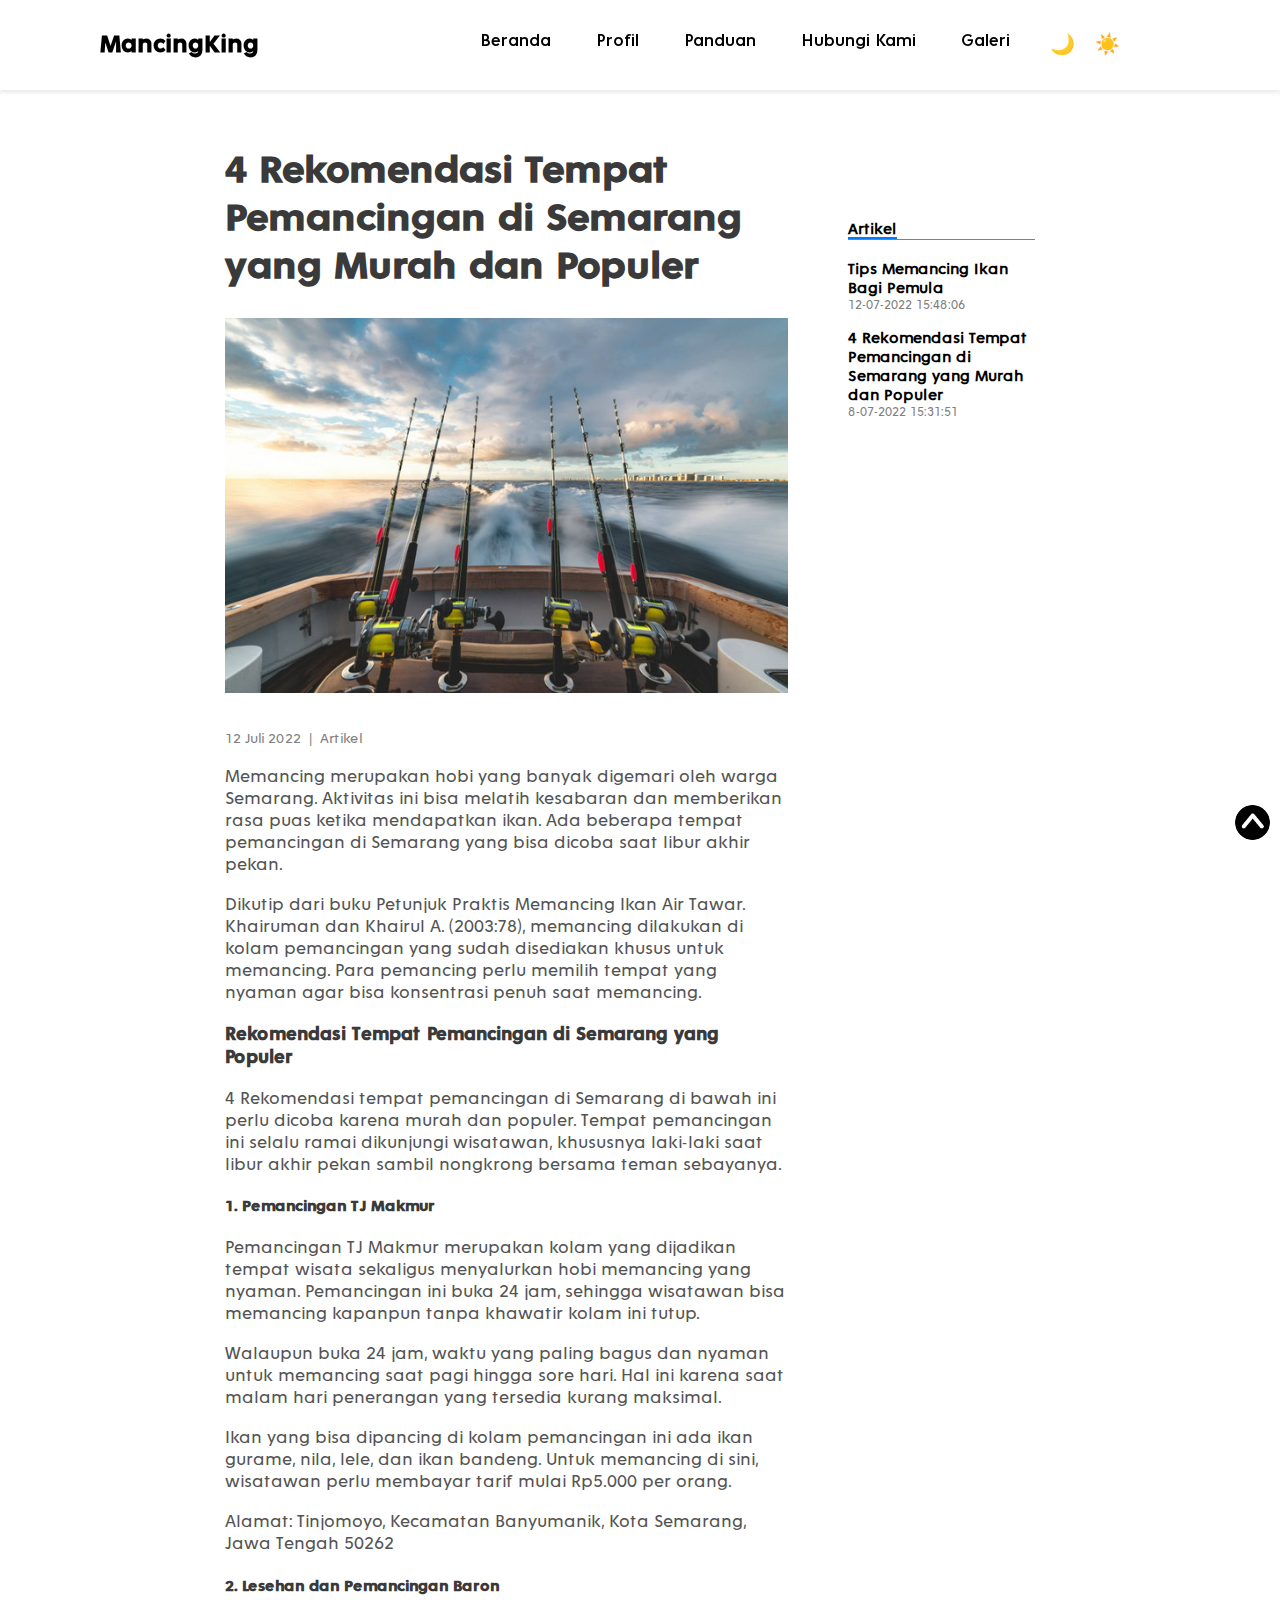
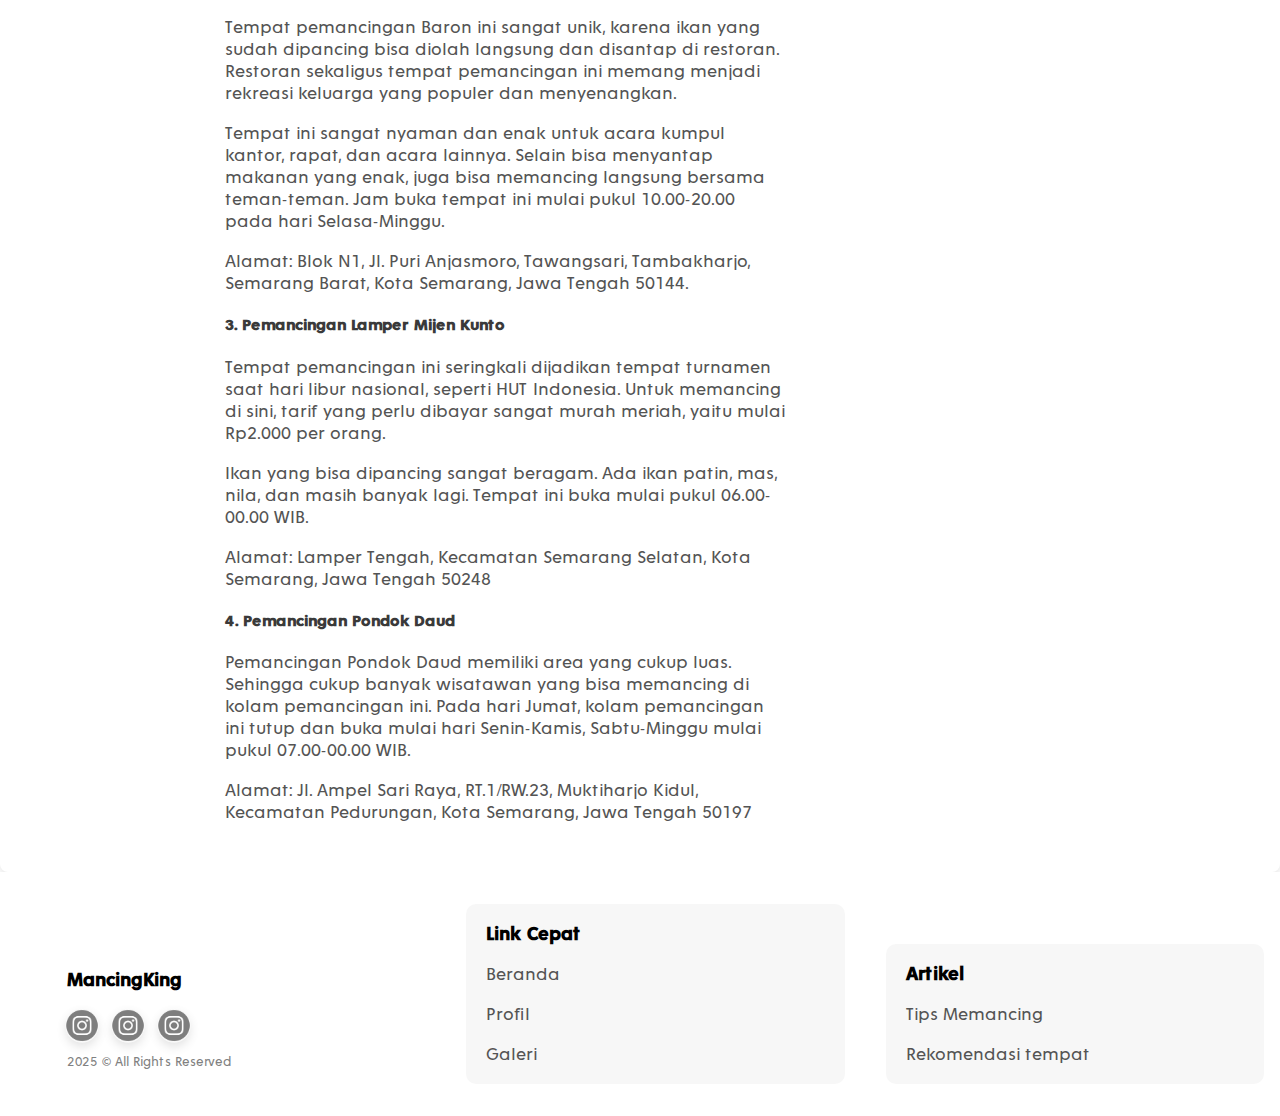
<file: artikel-ulasan.html>
<!DOCTYPE html>
<html lang="en">
<head>
    <meta charset="UTF-8">
    <meta name="viewport" content="width=device-width, initial-scale=1.0">
    <title>4 Rekomendasi Tempat Pemancingan di Semarang yang Murah dan Populer</title>
    <link rel="stylesheet" href="style.css">
    <style>
        .container {
            margin: auto;
            max-width: 100%;
            padding: 10px;
            color: rgb(58, 58, 58);
            padding-right: 16%;
            padding-left: 16%;
            background-color: #fff;
            border-radius: 8px;
            box-shadow: 0 4px 8px rgba(0, 0, 0, 0.1);
        }

        .header {
            background-color: #0056b3;
            color: white;
            padding: 10px 20px;
        }

        .main-content {
            display: flex;
            flex: 1;
            padding: 20px;
            gap: 20px;
        }
        .article {
            flex: 3;
            margin-right: 20px;
        }

        .article-image {
            max-width: 100%;
            height: auto;
            margin-bottom: 20px;
        }

        .article-meta {
            color: gray;
            font-size: 0.9em;
            margin-bottom: 10px;
        }

        .sidebar {
            flex: 1;
            background-color: #ffffff;
            padding: 20px;
            margin-top: 20px;
            position: sticky;
            top: 10px;    
            right: 16%; 
            width: 200px;
            align-self: flex-start;
        }

        .sidebar-list {
            list-style: none;
            margin: 0;
            padding: 0;
        }

        .sidebar-list li {
            margin-bottom: 15px;
        }

        .sidebar-list li a {
            text-decoration: none;
            color: #000000;
            font-weight: bold;
        }
        
        .sidebar-list li a:hover{
            color: #007bff;
        }

        .sidebar-list li span {
            display: block;
            font-size: 0.8em;
            color: gray;
        }


        .sidebar-nav {
            border-bottom: 1px solid grey;
            list-style: none;
            margin-top: 60px;
            padding: 0;
            display: flex;
            justify-content: flex-start;
            margin-bottom: 20px;
        }
            
        .sidebar-nav li a {
            border-bottom: 2px solid #007bff;
            text-decoration: none;
            color: #000000;
            font-weight: bold;
            transition: color 0.3s;
        }

        .sidebar-nav li a:hover {
            color: #007bff;
        }
    </style>
</head>
<body>
    <!-- Nav -->
    <nav class="navbar">
        <h1 style="font-size: 25px;" class="navbar-brand">MancingKing</h1>
            <ul class="navbar-nav">
                <li>
                    <a href="index.html">Beranda</a>
                </li>
                <li>
                    <a href="#">Profil</a>
                    <ul class="hov">
                        <li><a href="profil.html">Profil</a></li>
                        <li><a href="kontak.html">Kontak</a></li>
                    </ul>
                </li>
                <li>
                    <a href="#">Panduan</a>
                    <ul class="hov">
                        <li><a href="artikel-tips.html">Tips</a></li>
                        <li><a href="artikel-ulasan.html">Ulasan</a></li>
                    </ul>
                </li>
                <li>
                    <a href="#">Hubungi Kami</a>
                    <ul class="hov">
                        <li><a href="kritiksaran.html">Kritik & Saran</a></li>
                        <li><a href="lapor.html">lapor</a></li>
                    </ul>
                </li>
                <li>
                    <a href="gallery.html">Galeri</a>
                </li>
                <li class="theme-toggle">
                  <button id="darkBtn">🌙</button>
                  <button id="lightBtn">☀️</button>
                </li>
            </ul>
    </nav>
    <!-- Nav END -->

    <div class="container">
            <div class="main-content">
                <div class="article">
                    <h1 style="font-size: 40px;">4 Rekomendasi Tempat Pemancingan di Semarang yang Murah dan Populer</h1>
                    <img src="artikel/ulasan.png" alt="mancing king" class="article-image">
                    <p class="article-meta">12 Juli 2022 &nbsp;|&nbsp; Artikel</p>
                    <p>Memancing merupakan hobi yang banyak digemari oleh warga Semarang. Aktivitas ini bisa melatih kesabaran dan memberikan rasa puas ketika mendapatkan ikan. Ada beberapa tempat pemancingan di Semarang yang bisa dicoba saat libur akhir pekan. </p>
                    <p>Dikutip dari buku Petunjuk Praktis Memancing Ikan Air Tawar. Khairuman dan Khairul A. (2003:78), memancing dilakukan di kolam pemancingan yang sudah disediakan khusus untuk memancing. Para pemancing perlu memilih tempat yang nyaman agar bisa konsentrasi penuh saat memancing. </p>
                    <h3>Rekomendasi Tempat Pemancingan di Semarang yang Populer</h3>
                    <p>4 Rekomendasi tempat pemancingan di Semarang di bawah ini perlu dicoba karena murah dan populer. Tempat pemancingan ini selalu ramai dikunjungi wisatawan, khususnya laki-laki saat libur akhir pekan sambil nongkrong bersama teman sebayanya.</p>
                    <h4>1. Pemancingan TJ Makmur</h4>
                    <p>Pemancingan TJ Makmur merupakan kolam yang dijadikan tempat wisata sekaligus menyalurkan hobi memancing yang nyaman. Pemancingan ini buka 24 jam, sehingga wisatawan bisa memancing kapanpun tanpa khawatir kolam ini tutup. </p>
                    <p>Walaupun buka 24 jam, waktu yang paling bagus dan nyaman untuk memancing saat pagi hingga sore hari. Hal ini karena saat malam hari penerangan yang tersedia kurang maksimal. </p>
                    <p>Ikan yang bisa dipancing di kolam pemancingan ini ada ikan gurame, nila, lele, dan ikan bandeng. Untuk memancing di sini, wisatawan perlu membayar tarif mulai Rp5.000 per orang.</p>
                    <p>Alamat: Tinjomoyo, Kecamatan Banyumanik, Kota Semarang, Jawa Tengah 50262</p>
                    <h4>2. Lesehan dan Pemancingan Baron</h4>
                    <p>Tempat pemancingan Baron ini sangat unik, karena ikan yang sudah dipancing bisa diolah langsung dan disantap di restoran. Restoran sekaligus tempat pemancingan ini memang menjadi rekreasi keluarga yang populer dan menyenangkan.</p>
                    <p>Tempat ini sangat nyaman dan enak untuk acara kumpul kantor, rapat, dan acara lainnya. Selain bisa menyantap makanan yang enak, juga bisa memancing langsung bersama teman-teman. Jam buka tempat ini mulai pukul 10.00-20.00 pada hari Selasa-Minggu.</p>
                    <p>Alamat: Blok N1, Jl. Puri Anjasmoro, Tawangsari, Tambakharjo, Semarang Barat, Kota Semarang, Jawa Tengah 50144.</p>
                    <h4>3. Pemancingan Lamper Mijen Kunto</h4>
                    <p>Tempat pemancingan ini seringkali dijadikan tempat turnamen saat hari libur nasional, seperti HUT Indonesia. Untuk memancing di sini, tarif yang perlu dibayar sangat murah meriah, yaitu mulai Rp2.000 per orang. </p>
                    <p>Ikan yang bisa dipancing sangat beragam. Ada ikan patin, mas, nila, dan masih banyak lagi. Tempat ini buka mulai pukul 06.00-00.00 WIB. </p>
                    <p>Alamat: Lamper Tengah, Kecamatan Semarang Selatan, Kota Semarang, Jawa Tengah 50248</p>
                    <h4>4. Pemancingan Pondok Daud</h4>
                    <p>Pemancingan Pondok Daud memiliki area yang cukup luas. Sehingga cukup banyak wisatawan yang bisa memancing di kolam pemancingan ini. Pada hari Jumat, kolam pemancingan ini tutup dan buka mulai hari Senin-Kamis, Sabtu-Minggu mulai pukul 07.00-00.00 WIB.</p> 
                    <p>Alamat: Jl. Ampel Sari Raya, RT.1/RW.23, Muktiharjo Kidul, Kecamatan Pedurungan, Kota Semarang, Jawa Tengah 50197</p>
                </div>
    
                <div class="sidebar">
                    <ul class="sidebar-nav">
                        <li><a href="#">Artikel</a></li>
                    </ul>
                
                    <ul class="sidebar-list">
                        <li><a href="artikel-tips.html">Tips Memancing Ikan Bagi Pemula</a> <span>12-07-2022 15:48:06</span></li>
                        <li><a href="artikel-ulasan.html">4 Rekomendasi Tempat Pemancingan di Semarang yang Murah dan Populer</a> <span>8-07-2022 15:31:51</span></li>
                    </ul>
                </div>
            </div>
        </div>

            <!-- button up  -->
    <a href="#top" class="btn-up" >
        <img src="pict/btn-up.png" width="35" height="35" class="pp"/>
    </a>

    <footer id="footer">
      <div class="col col1">
        <h3>MancingKing</h3>
        <div class="social">
          <a href="" class="link"><img src="pict/icon-ig.jpg" alt="" /></a>
          <a href="" class="link"><img src="pict/icon-ig.jpg" alt="" /></a>
          <a href="" class="link"><img src="pict/icon-ig.jpg" alt="" /></a>
        </div>
        <p style="color: #818181; font-size: smaller">
          2025 © All Rights Reserved
        </p>
      </div>
      <div class="col col2">
        <h3>Link Cepat</h3>
        <a href="index.html"><p>Beranda</p></a>
        <a href="profil.html"><p>Profil</p></a>
        <a href="gallery.html"><p>Galeri</p></a>
      </div>
      <div class="col col3">
        <h3>Artikel</h3>
        <a href="artikel-tips.html"><p>Tips Memancing</p></a>
        <a href="artikel-ulasan.html"><p>Rekomendasi tempat</p></a>
      </div>
    </footer>
<script src="script.js"></script>
</body>
</html>
</file>
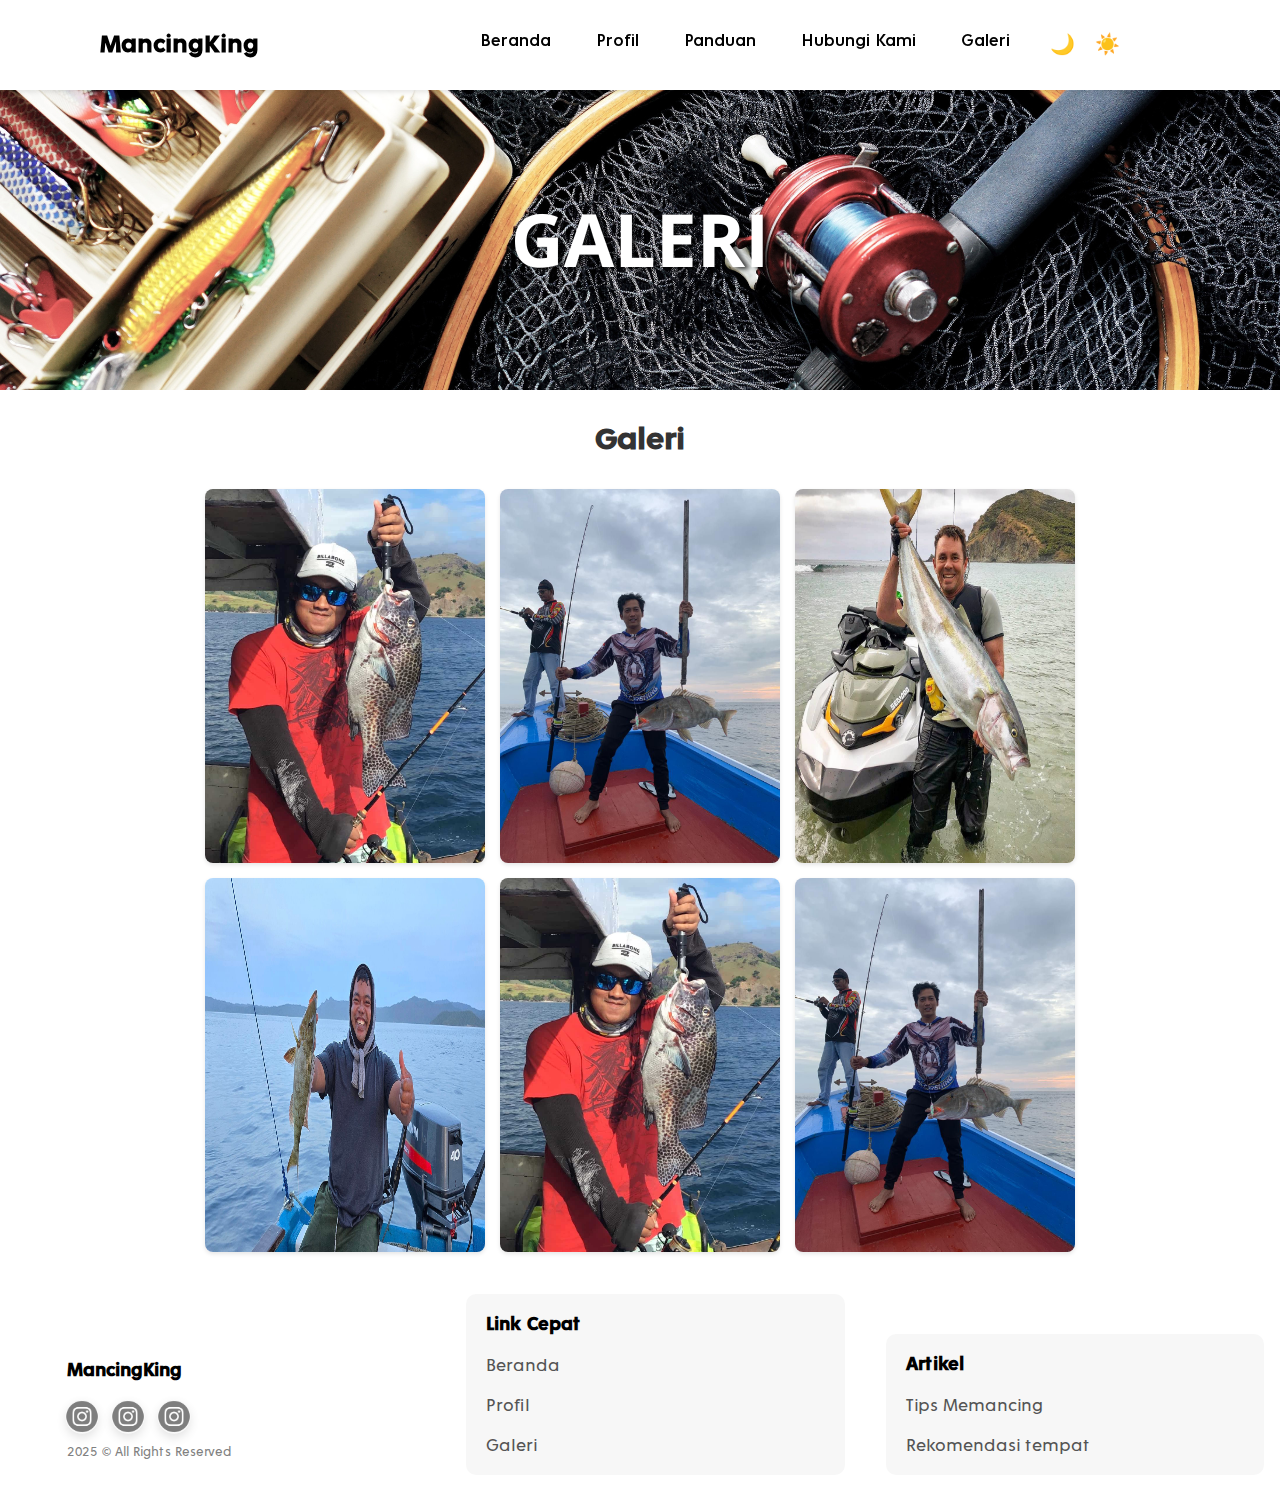
<file: gallery.html>
<!DOCTYPE html>
<html lang="en">
<head>
    <meta charset="UTF-8">
    <meta name="viewport" content="width=device-width, initial-scale=1.0">
    <title>Galeri</title>
    <link rel="stylesheet" href="style.css">
    <style>
        .image {
            display: flex;
            overflow: hidden;
            position: relative;
            width: 100%;
            height: 300px;
        }
        
        .images {
            width: 100%;
            flex-shrink: 0;
        }
        .images img {
            width: 100%;
            height: 100%;
            object-fit: cover;
        }
        .container {
            margin: auto;
            max-width: 100%;
            padding: 10px;
            color: rgb(58, 58, 58);
            padding-right: 16%;
            padding-left: 16%;
            background-color: #fff;
            box-shadow: 0 4px 8px rgba(0, 0, 0, 0.1);
        }

        h1 {
            text-align: center;
            color: #333;
        }

        .gallery {
            display: grid;
            grid-template-columns: repeat(3, 1fr); 
            gap: 15px;
            margin-top: 30px;
        }

        .gallery-item {
            position: relative;
            overflow: hidden;
            border-radius: 8px;
            box-shadow: 0 2px 4px rgba(0, 0, 0, 0.1);
        }

        .gallery-item img {
            width: 100%;
            height: 100%;
            display: block;
            transition: transform 0.3s ease;
        }

        .gallery-item:hover img {
            transform: scale(1.1);
        }
    </style>
</head>
<body>
    <nav class="navbar">
        <h1 style="font-size: 25px;" class="navbar-brand">MancingKing</h1>
            <ul class="navbar-nav">
                <li>
                    <a href="index.html">Beranda</a>
                </li>
                <li>
                    <a href="#">Profil</a>
                    <ul class="hov">
                        <li><a href="profil.html">Profil</a></li>
                        <li><a href="kontak.html">Kontak</a></li>
                    </ul>
                </li>
                <li>
                    <a href="#">Panduan</a>
                    <ul class="hov">
                        <li><a href="artikel-tips.html">Tips</a></li>
                        <li><a href="artikel-ulasan.html">Ulasan</a></li>
                    </ul>
                </li>
                <li>
                    <a href="#">Hubungi Kami</a>
                    <ul class="hov">
                        <li><a href="kritiksaran.html">Kritik & Saran</a></li>
                        <li><a href="lapor.html">lapor</a></li>
                    </ul>
                </li>
                <li>
                    <a href="gallery.html">Galeri</a>
                </li>
                <li class="theme-toggle">
                  <button id="darkBtn">🌙</button>
                  <button id="lightBtn">☀️</button>
                </li>
            </ul>
      </nav>

    <div class="image">
        <div class="images" id="img1">
            <img src="pict/galeri.png" alt="Slide 1">
        </div>
    </div>
      
    <div class="container">
        <h1>Galeri</h1>
        <div class="gallery">
            <div class="gallery-item">
                <img src="gallery/tangkapan.jpg" alt="Image 1">
            </div>
            <div class="gallery-item">
                <img src="gallery/tangkapan2.jpg" alt="Image 2">
            </div>
            <div class="gallery-item">
                <img src="gallery/tangkapan3.jpg" alt="Image 3">
            </div>
            <div class="gallery-item">
                <img src="gallery/tangkapan4.jpg" alt="Image 4">
            </div>
            <div class="gallery-item">
                <img src="gallery/tangkapan.jpg" alt="Image 5">
            </div>
            <div class="gallery-item">
                <img src="gallery/tangkapan2.jpg" alt="Image 6">
            </div>
        </div>
    </div>

    <!-- footer -->
    <footer id="footer">
      <div class="col col1">
        <h3>MancingKing</h3>
        <div class="social">
          <a href="" class="link"><img src="pict/icon-ig.jpg" alt="" /></a>
          <a href="" class="link"><img src="pict/icon-ig.jpg" alt="" /></a>
          <a href="" class="link"><img src="pict/icon-ig.jpg" alt="" /></a>
        </div>
        <p style="color: #818181; font-size: smaller">
          2025 © All Rights Reserved
        </p>
      </div>
      <div class="col col2">
        <h3>Link Cepat</h3>
        <a href="index.html"><p>Beranda</p></a>
        <a href="profil.html"><p>Profil</p></a>
        <a href="gallery.html"><p>Galeri</p></a>
      </div>
      <div class="col col3">
        <h3>Artikel</h3>
        <a href="artikel-tips.html"><p>Tips Memancing</p></a>
        <a href="artikel-ulasan.html"><p>Rekomendasi tempat</p></a>
      </div>
    </footer>
<script src="script.js"></script>
</body>
</html>
</file>
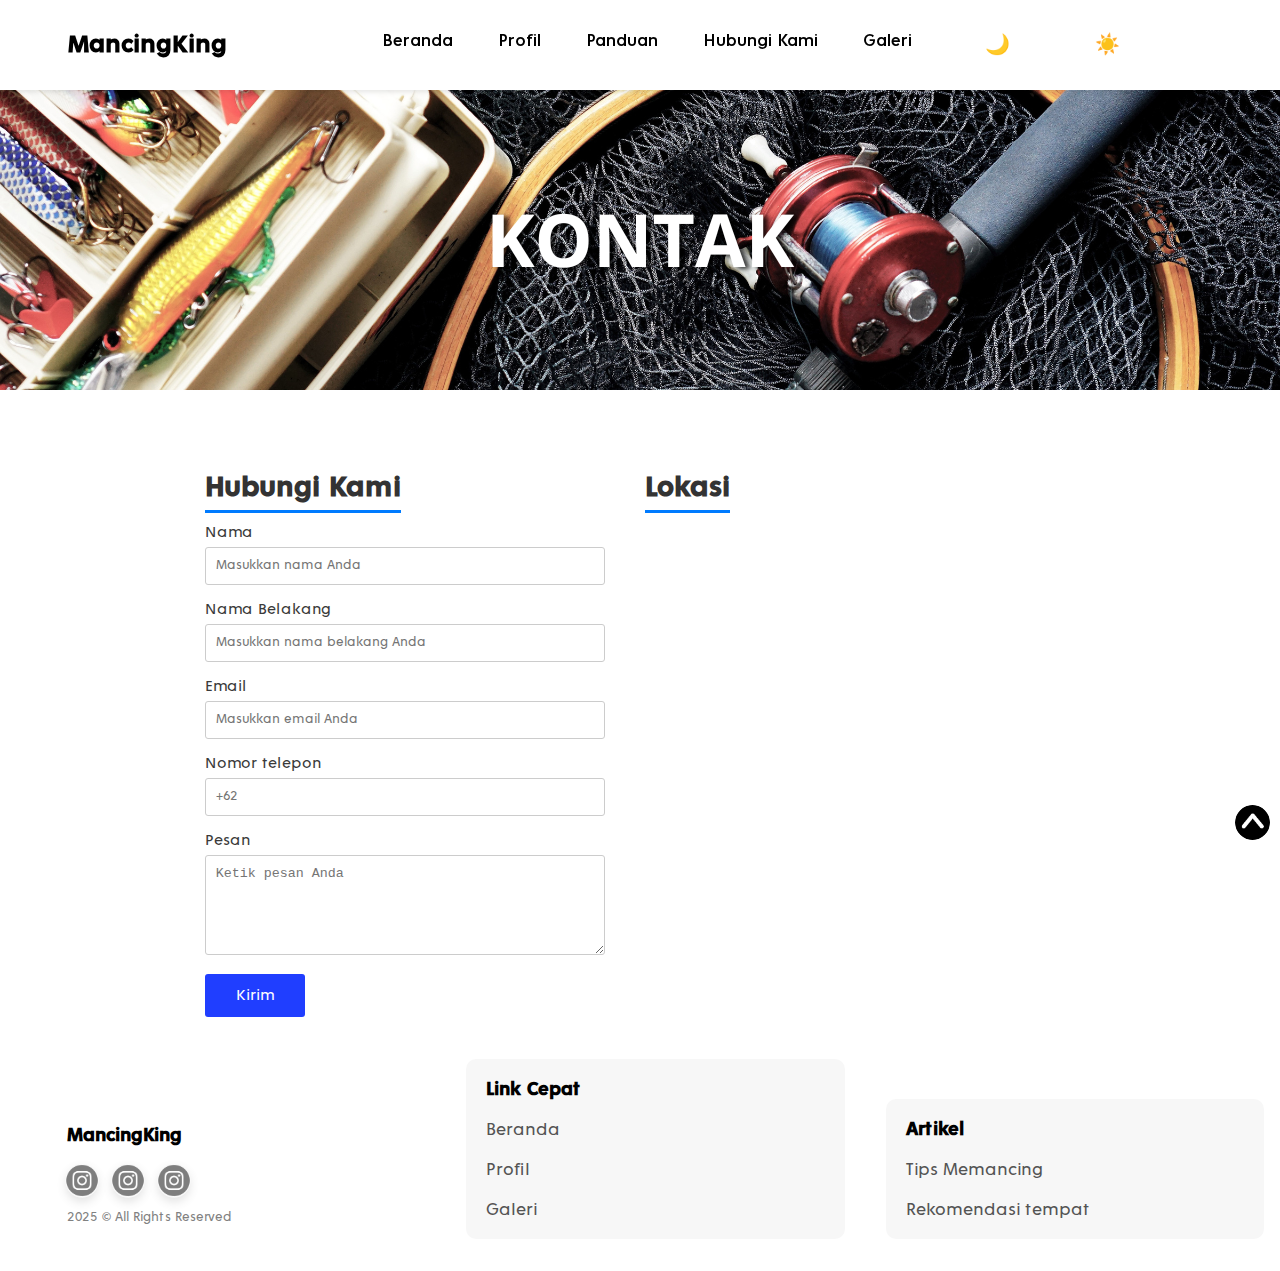
<file: kontak.html>
<!DOCTYPE html>
<html lang="en">
<head>
    <meta charset="UTF-8">
    <meta name="viewport" content="width=device-width, initial-scale=1.0">
    <title>Contact Us</title>
    <link rel="stylesheet" href="style.css">
    <style>
        .container {
            margin: auto;
            max-width: 100%;
            padding: 10px;
            color: rgb(58, 58, 58);
            padding-right: 16%;
            padding-left: 16%;
            background-color: #fff;
            box-shadow: 0 4px 8px rgba(0, 0, 0, 0.1);
        }
        .image {
            display: flex;
            overflow: hidden;
            position: relative;
            width: 100%;
            height: 300px;
        }
        
        .images {
            width: 100%;
            flex-shrink: 0;
        }
        .images img {
            width: 100%;
            height: 100%;
            object-fit: cover;
        }

        .row{
            display: flex;
            padding-top: 20px;
            gap: 20px;
        }
        .row h2{
            text-align: center;
            color: #333;
            margin-top: 50px;
            margin-bottom: 10px;
            font-size: 1.8rem; 
            border-bottom: 3px solid #007bff;
            display: inline-block;
            padding-bottom: 5px;
        }

        h2 {
            margin-bottom: 20px;
        }

        label {
            display: block;
            margin-bottom: 5px;
        }

        input:focus, 
        textarea:focus {
            background-color: #f0f8ff;
            border-color: #007bff;
            outline: none;
            box-shadow: 0 0 5px rgba(0, 123, 255, 0.5);
            transition: all 0.3s ease-in-out;
        }



        input[type="text"],
        input[type="email"],
        input[type="tel"],
        textarea {
            width: 400px;
            padding: 10px;
            border: 1px solid #ccc;
            border-radius: 3px;
            box-sizing: border-box;
            margin-bottom: 15px;
        }

        textarea {
            resize: vertical;
            height: 100px;
        }

        button {
            display: block;
            background-color: #203eff;
            color: white;
            padding: 12px 20px;
            border: none;
            border-radius: 3px;
            cursor: pointer;
            width: 100px  ;
            font-size: 16px;
        }

        button:hover {
            background-color: #3954ff;
            opacity: 0.9;
        }

        .contact-info {
            margin-top: 20px;
            text-align: center;
        }

        .contact-info p {
            margin: 5px 0;
        }
    </style>
</head>
<body>
    <!-- Nav -->
    <nav class="navbar">
    <h1 style="font-size: 25px;" class="navbar-brand">MancingKing</h1>
        <ul class="navbar-nav">
            <li>
                <a href="index.html">Beranda</a>
            </li>
            <li>
                <a href="#">Profil</a>
                <ul class="hov">
                    <li><a href="profil.html">Profil</a></li>
                    <li><a href="kontak.html">Kontak</a></li>
                </ul>
            </li>
            <li>
                <a href="#">Panduan</a>
                <ul class="hov">
                    <li><a href="artikel-tips.html">Tips</a></li>
                    <li><a href="artikel-ulasan.html">Ulasan</a></li>
                </ul>
            </li>
            <li>
                <a href="#">Hubungi Kami</a>
                <ul class="hov">
                    <li><a href="kritiksaran.html">Kritik & Saran</a></li>
                    <li><a href="lapor.html">lapor</a></li>
                </ul>
            </li>
            <li>
                <a href="gallery.html">Galeri</a>
            </li>
            <li class="theme-toggle">
              <button id="darkBtn">🌙</button>
              <button id="lightBtn">☀️</button>
            </li>
        </ul>
    </nav>
    <!-- Nav END -->

    <div class="image">
        <div class="images" id="img1">
            <img src="pict/kontak.png" alt="Slide 1">
       </div>
    </div>

    <div class="container">
        <div class="row">
            <div>
                <h2>Hubungi Kami</h2>
                <form>
                <label for="name">Nama</label>
                <input type="text" id="name" name="name" placeholder="Masukkan nama Anda" required>        
                <label for="name">Nama Belakang</label>
                <input type="text" id="name" name="name" placeholder="Masukkan nama belakang Anda" required>
                    
                <label for="email">Email</label>
                <input type="email" id="email" name="email" placeholder="Masukkan email Anda" required>
                
                <label for="phone">Nomor telepon</label>
                <input type="tel" id="phone" placeholder="+62" name="phone">
                
                <label for="message">Pesan</label>
                <textarea id="message" name="message" placeholder="Ketik pesan Anda" required></textarea>
                
                <button type="submit">Kirim</button>
                </form>
            </div>
            <div>
                <h2 style="margin-left: 20px;">Lokasi</h2>
                <iframe src="https://www.google.com/maps/embed?pb=!1m18!1m12!1m3!1d126715.8430503283!2d110.33466279362825!3d-7.024552224583055!2m3!1f0!2f0!3f0!3m2!1i1024!2i768!4f13.1!3m3!1m2!1s0x2e708b4d3f0d024d%3A0x1e0432b9da5cb9f2!2sKota%20Semarang%2C%20Jawa%20Tengah!5e0!3m2!1sid!2sid!4v1736163158398!5m2!1sid!2sid" width="600" height="450" style="border:0; margin: 20px;" allowfullscreen="" loading="lazy" referrerpolicy="no-referrer-when-downgrade"></iframe>
            </div>
        </div>
    </div>

        <!-- button up  -->
        <a href="#top" class="btn-up" >
            <img src="pict/btn-up.png" width="35" height="35" class="pp"/>
        </a>


    <footer id="footer">
      <div class="col col1">
        <h3>MancingKing</h3>
        <div class="social">
          <a href="" class="link"><img src="pict/icon-ig.jpg" alt="" /></a>
          <a href="" class="link"><img src="pict/icon-ig.jpg" alt="" /></a>
          <a href="" class="link"><img src="pict/icon-ig.jpg" alt="" /></a>
        </div>
        <p style="color: #818181; font-size: smaller">
          2025 © All Rights Reserved
        </p>
      </div>
      <div class="col col2">
        <h3>Link Cepat</h3>
        <a href="index.html"><p>Beranda</p></a>
        <a href="profil.html"><p>Profil</p></a>
        <a href="gallery.html"><p>Galeri</p></a>
      </div>
      <div class="col col3">
        <h3>Artikel</h3>
        <a href="artikel-tips.html"><p>Tips Memancing</p></a>
        <a href="artikel-ulasan.html"><p>Rekomendasi tempat</p></a>
      </div>
    </footer>
<script src="script.js"></script>
</body>
</html>
</file>
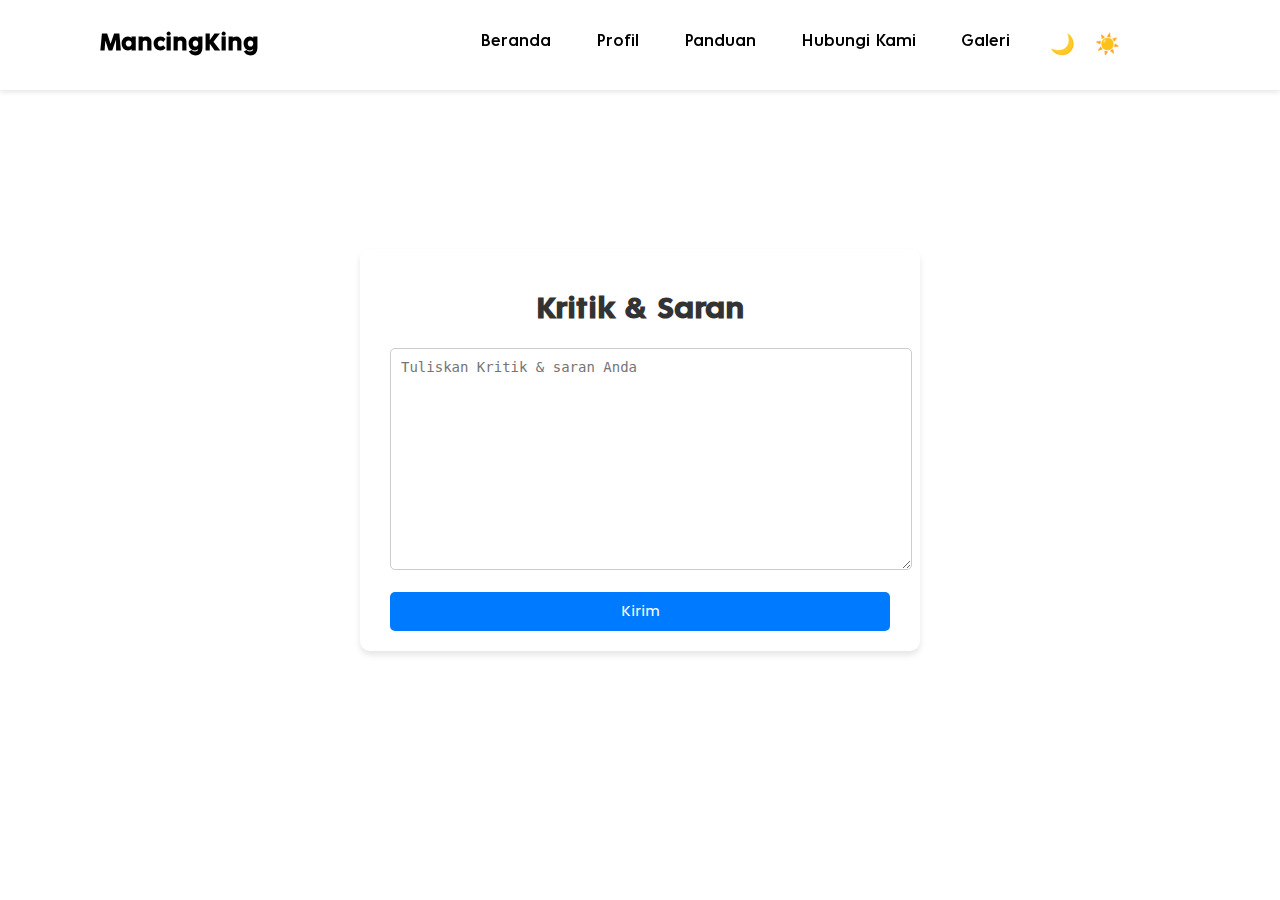
<file: kritiksaran.html>
<!DOCTYPE html>
<html lang="id">
<head>
    <meta charset="UTF-8">
    <meta name="viewport" content="width=device-width, initial-scale=1.0">
    <title>Kritik & Saran</title>
    <link rel="stylesheet" href="style.css">
    <style>
     body {
        margin: 0;
        padding: 0;
        display: flex;
        justify-content: center;  
        align-items: center;
        height: 100vh;
      }

      .container {
        background-color: #fff;
        padding: 20px 30px;
        border-radius: 10px;
        box-shadow: 0 4px 6px rgba(0, 0, 0, 0.1);
        width: 100%;
        max-width: 500px;
      }

      h1 {
        text-align: center;
        margin-bottom: 20px;
        color: #333;
      }

      label {
        display: block;
        font-weight: bold;
        margin-bottom: 5px;
        color: #555;
      }

      input[type="text"],
      input[type="email"],
      textarea {
        width: 100%;
        height: 200px;
        padding: 10px;
        border: 1px solid #ccc;
        border-radius: 5px;
        font-size: 14px;
        color: #333;
      }

      textarea {
        resize: vertical;
      }

      input:focus, 
        textarea:focus {
        background-color: #f0f8ff;
        border-color: #007bff;
        outline: none;
        box-shadow: 0 0 5px rgba(0, 123, 255, 0.5);
        transition: all 0.3s ease-in-out;
        }
        
      .btn-submit {
        background-color: #007bff;
        color: #fff;
        border: none;
        padding: 10px 15px;
        border-radius: 5px;
        font-size: 16px;
        cursor: pointer;
        width: 100%;
      }

      .btn-submit:hover {
        background-color: #0056b3;
      }
</style>
</head>
<body>
  <!-- Nav -->
  <nav class="navbar">
    <h1 style="font-size: 25px;" class="navbar-brand">MancingKing</h1>
      <ul class="navbar-nav">
          <li>
              <a href="index.html">Beranda</a>
          </li>
          <li>
              <a href="#">Profil</a>
              <ul class="hov">
                  <li><a href="profil.html">Profil</a></li>
                  <li><a href="kontak.html">Kontak</a></li>
              </ul>
          </li>
          <li>
              <a href="#">Panduan</a>
              <ul class="hov">
                  <li><a href="artikel-tips.html">Tips</a></li>
                  <li><a href="artikel-ulasan.html">Ulasan</a></li>
              </ul>
          </li>
          <li>
              <a href="#">Hubungi Kami</a>
              <ul class="hov">
                  <li><a href="kritiksaran.html">Kritik & Saran</a></li>
                  <li><a href="lapor.html">lapor</a></li>
              </ul>
          </li>
          <li>
              <a href="gallery.html">Galeri</a>
          </li>
          <li class="theme-toggle">
            <button id="darkBtn">🌙</button>
            <button id="lightBtn">☀️</button>
          </li>
      </ul>
    </nav>
    <!-- Nav END -->
    <div class="container">

        <form id="messageForm">
            <h1>Kritik & Saran</h1>
            <textarea id="shortMessage" name="shortMessage" placeholder="Tuliskan Kritik & saran Anda"></textarea>
            <br><br>
            <button type="submit" class="btn-submit">Kirim</button>
        </form>
    </div>
<script src="script.js"></script>
</body>
</html>
</file>
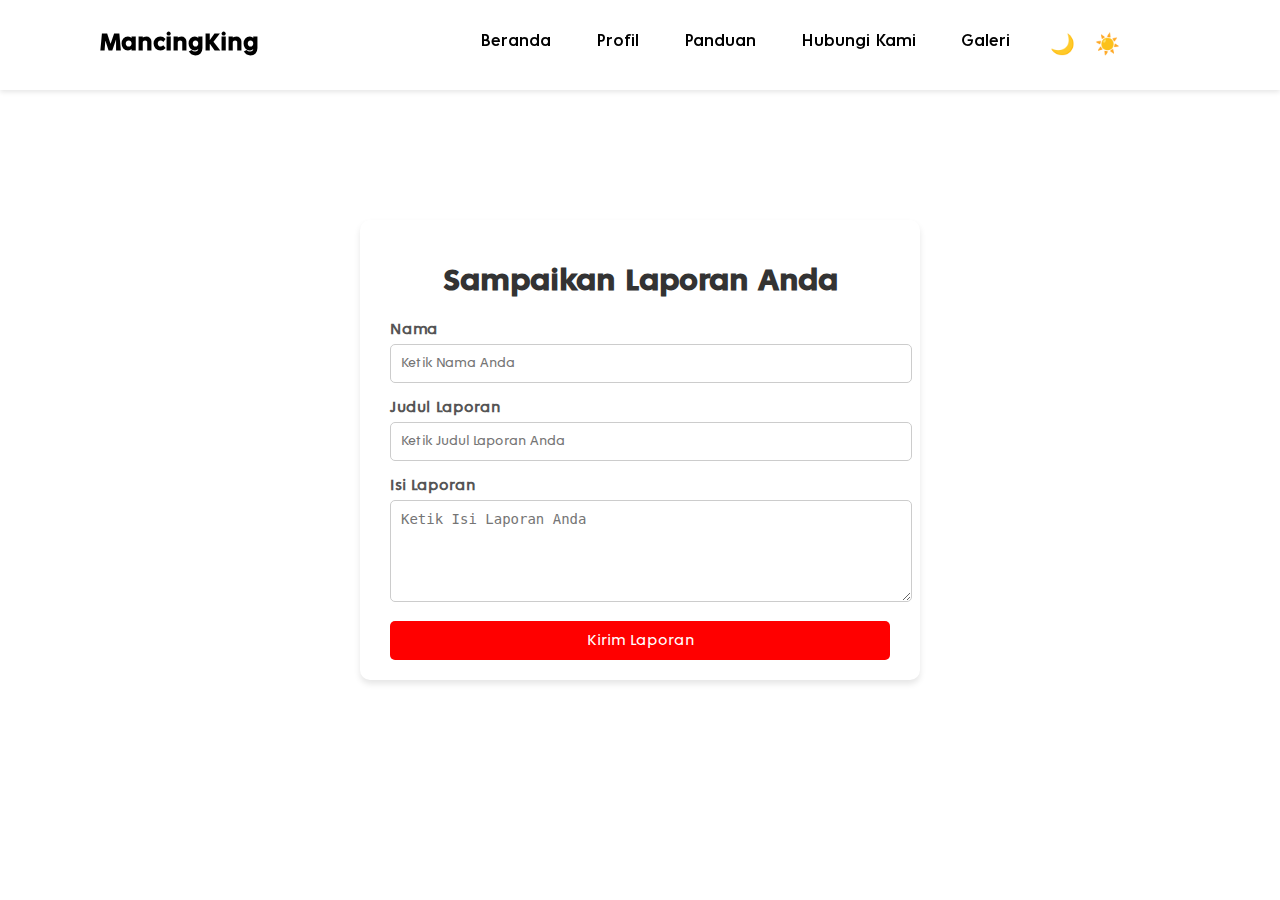
<file: lapor.html>
<!DOCTYPE html>
<html lang="en">
  <head>
    <meta charset="UTF-8" />
    <meta name="viewport" content="width=device-width, initial-scale=1.0" />
<title>Laporan</title>
<link rel="stylesheet" href="style.css">
<style>
       body {
        margin: 0;
        padding: 0;
        display: flex;
        justify-content: center;  
        align-items: center;
        height: 100vh;
      }

      .container {
        background-color: #fff;
        padding: 20px 30px;
        border-radius: 10px;
        box-shadow: 0 4px 6px rgba(0, 0, 0, 0.1);
        width: 100%;
        max-width: 500px;
      }

      h1 {
        text-align: center;
        margin-bottom: 20px;
        color: #333;
      }

      .form-group {
        margin-bottom: 15px;
      }

      label {
        display: block;
        font-weight: bold;
        margin-bottom: 5px;
        color: #555;
      }

      input[type="text"],
      input[type="email"],
      textarea {
        width: 100%;
        padding: 10px;
        border: 1px solid #ccc;
        border-radius: 5px;
        font-size: 14px;
        color: #333;
      }

      textarea {
        resize: vertical;
      }

      input:focus, 
        textarea:focus {
        background-color: #f0f8ff;
        border-color: #007bff83;
        outline: none;
        box-shadow: 0 0 5px rgba(0, 123, 255, 0.5);
        transition: all 0.3s ease-in-out;
        }
        
      .btn-submit {
        background-color: #ff0000;
        color: #fff;
        border: none;
        padding: 10px 15px;
        border-radius: 5px;
        font-size: 16px;
        cursor: pointer;
        width: 100%;
      }

      .btn-submit:hover {
        background-color: #b30000;
      }

</style>
</head>
<body>
 <!-- Nav -->
<nav class="navbar">
  <h1 style="font-size: 25px;" class="navbar-brand">MancingKing</h1>
      <ul class="navbar-nav">
          <li>
              <a href="index.html">Beranda</a>
          </li>
          <li>
              <a href="#">Profil</a>
              <ul class="hov">
                  <li><a href="profil.html">Profil</a></li>
                  <li><a href="kontak.html">Kontak</a></li>
              </ul>
          </li>
          <li>
              <a href="#">Panduan</a>
              <ul class="hov">
                  <li><a href="artikel-tips.html">Tips</a></li>
                  <li><a href="artikel-ulasan.html">Ulasan</a></li>
              </ul>
          </li>
          <li>
              <a href="#">Hubungi Kami</a>
              <ul class="hov">
                  <li><a href="kritiksaran.html">Kritik & Saran</a></li>
                  <li><a href="lapor.html">lapor</a></li>
              </ul>
          </li>
          <li>
              <a href="gallery.html">Galeri</a>
          </li>
          <li class="theme-toggle">
            <button id="darkBtn">🌙</button>
            <button id="lightBtn">☀️</button>
          </li>
      </ul>
  </nav>
  <!-- Nav END -->


  <div class="container">
    <h1>Sampaikan Laporan Anda</h1>
    <form action="#" method="POST">
      <div class="form-group">
        <label for="nama">Nama</label>
        <input
          type="text"
          id="nama"
          name="nama"
          placeholder="Ketik Nama Anda"
          required
        />
      </div>
      <div class="form-group">
        <label for="email">Judul Laporan</label>
        <input
          type="text"
          id="judul"
          name="judul"
          placeholder="Ketik Judul Laporan Anda"
          required
        />
      </div>
      <div class="form-group">
        <label for="pesan">Isi Laporan</label>
        <textarea
          id="pesan"
          name="pesan"
          rows="5"
          placeholder="Ketik Isi Laporan Anda"
          required
        ></textarea>
      </div>
    <button type="submit" class="btn-submit">Kirim Laporan</button>
  </div>
</div>
<script src="script.js"></script>
</body>
</html>
</file>
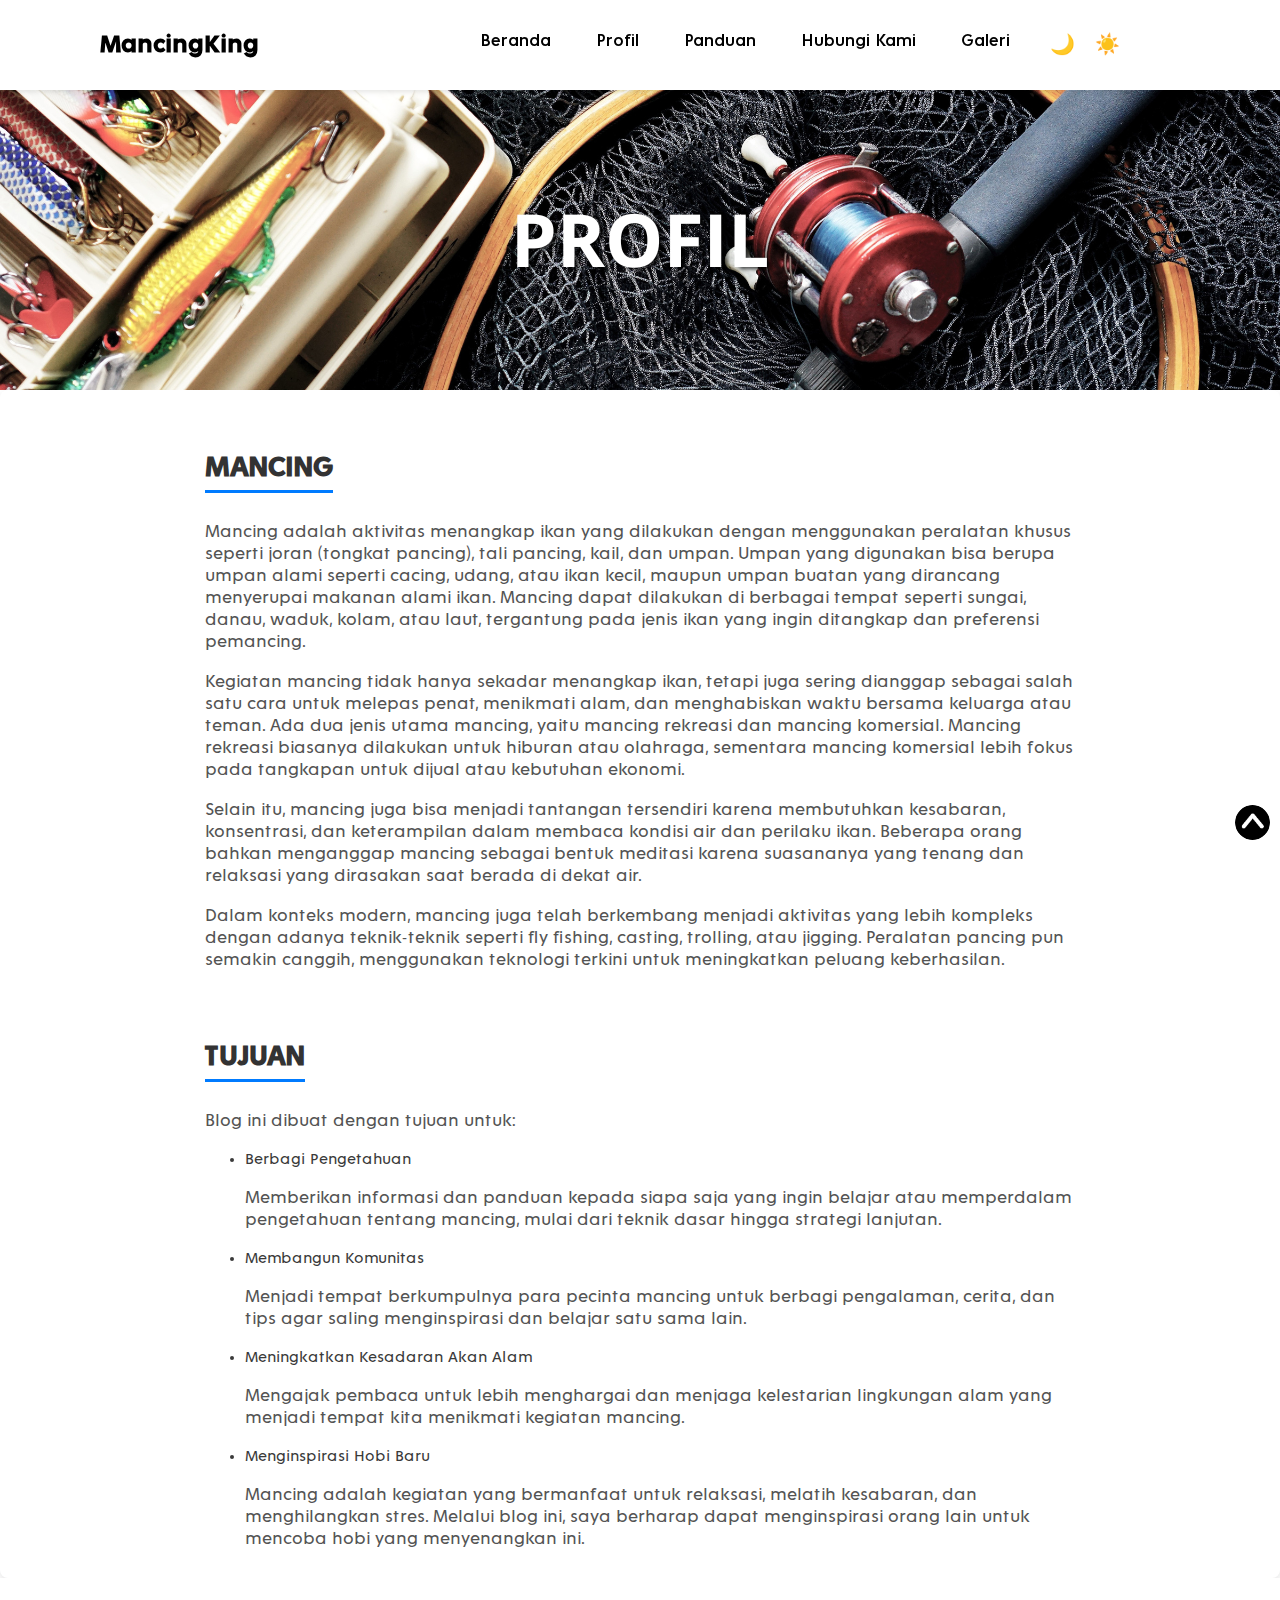
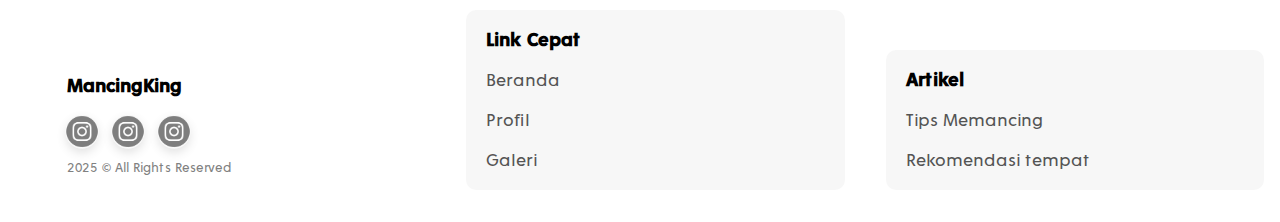
<file: profil.html>
<!DOCTYPE html>
<html lang="en">
    <head>
        <meta charset="UTF-8">
        <meta name="viewport" content="width=device-width, initial-scale=1.0">
        <title>Document</title>
        <link rel="stylesheet" href="style.css">
        <style>
        .image {
            display: flex;
            overflow: hidden;
            position: relative;
            width: 100%;
            height: 300px;
        }
        
        .images {
            width: 100%;
            flex-shrink: 0;
        }
        .images img {
            width: 100%;
            height: 100%;
            object-fit: cover;
        }
        .profil-container {
            margin: auto;
            max-width: 100%;
            padding: 10px;
            color: rgb(58, 58, 58);
            padding-right: 16%;
            padding-left: 16%;
            background-color: #fff;
            border-radius: 8px;
            box-shadow: 0 4px 8px rgba(0, 0, 0, 0.1);
        }
        .profil-container h2 {
            text-align: center;
            color: #333;
            margin-top: 50px;
            margin-bottom: 10px;
            font-size: 1.8rem; 
            border-bottom: 3px solid #007bff;
            display: inline-block;
            padding-bottom: 5px;
        }

    </style>
</head>
<body>
    <!-- Nav -->
    <nav class="navbar">
        <h1 style="font-size: 25px;" class="navbar-brand">MancingKing</h1>
            <ul class="navbar-nav">
                <li>
                    <a href="index.html">Beranda</a>
                </li>
                <li>
                    <a href="#">Profil</a>
                    <ul class="hov">
                        <li><a href="profil.html">Profil</a></li>
                        <li><a href="kontak.html">Kontak</a></li>
                    </ul>
                </li>
                <li>
                    <a href="#">Panduan</a>
                    <ul class="hov">
                        <li><a href="artikel-tips.html">Tips</a></li>
                        <li><a href="artikel-ulasan.html">Ulasan</a></li>
                    </ul>
                </li>
                <li>
                    <a href="#">Hubungi Kami</a>
                    <ul class="hov">
                        <li><a href="kritiksaran.html">Kritik & Saran</a></li>
                        <li><a href="lapor.html">lapor</a></li>
                    </ul>
                </li>
                <li>
                    <a href="gallery.html">Galeri</a>
                </li>
                <li class="theme-toggle">
                  <button id="darkBtn">🌙</button>
                  <button id="lightBtn">☀️</button>
                </li>
            </ul>
    </nav>
    <!-- Nav END -->
              
  <!-- PROFIL -->
    <div class="image">
        <div class="images" id="img1">
            <img src="pict/profil.png" alt="Slide 1">
       </div>
    </div>
    <div class="profil-container">
        <div class="content">
            <h2>MANCING</h2>
            <p>Mancing adalah aktivitas menangkap ikan yang dilakukan dengan menggunakan peralatan khusus seperti joran (tongkat pancing), tali pancing, kail, dan umpan. Umpan yang digunakan bisa berupa umpan alami seperti cacing, udang, atau ikan kecil, maupun umpan buatan yang dirancang menyerupai makanan alami ikan. Mancing dapat dilakukan di berbagai tempat seperti sungai, danau, waduk, kolam, atau laut, tergantung pada jenis ikan yang ingin ditangkap dan preferensi pemancing.</p>
            <p>Kegiatan mancing tidak hanya sekadar menangkap ikan, tetapi juga sering dianggap sebagai salah satu cara untuk melepas penat, menikmati alam, dan menghabiskan waktu bersama keluarga atau teman. Ada dua jenis utama mancing, yaitu mancing rekreasi dan mancing komersial. Mancing rekreasi biasanya dilakukan untuk hiburan atau olahraga, sementara mancing komersial lebih fokus pada tangkapan untuk dijual atau kebutuhan ekonomi.</p>
            <p>Selain itu, mancing juga bisa menjadi tantangan tersendiri karena membutuhkan kesabaran, konsentrasi, dan keterampilan dalam membaca kondisi air dan perilaku ikan. Beberapa orang bahkan menganggap mancing sebagai bentuk meditasi karena suasananya yang tenang dan relaksasi yang dirasakan saat berada di dekat air.</p>
            <p>Dalam konteks modern, mancing juga telah berkembang menjadi aktivitas yang lebih kompleks dengan adanya teknik-teknik seperti fly fishing, casting, trolling, atau jigging. Peralatan pancing pun semakin canggih, menggunakan teknologi terkini untuk meningkatkan peluang keberhasilan.</p>
            
            <!-- TUJUAN -->
            <h2>TUJUAN</h2>
            <p>Blog ini dibuat dengan tujuan untuk:</p>
            <ul>
                <li>Berbagi Pengetahuan</li>
                <p>Memberikan informasi dan panduan kepada siapa saja yang ingin belajar atau memperdalam pengetahuan tentang mancing, mulai dari teknik dasar hingga strategi lanjutan.</p>
                <li>Membangun Komunitas</li>
                <p>Menjadi tempat berkumpulnya para pecinta mancing untuk berbagi pengalaman, cerita, dan tips agar saling menginspirasi dan belajar satu sama lain.</p>
                <li>Meningkatkan Kesadaran Akan Alam</li>
                <p>Mengajak pembaca untuk lebih menghargai dan menjaga kelestarian lingkungan alam yang menjadi tempat kita menikmati kegiatan mancing.</p>
                <li>Menginspirasi Hobi Baru</li>
                <p>Mancing adalah kegiatan yang bermanfaat untuk relaksasi, melatih kesabaran, dan menghilangkan stres. Melalui blog ini, saya berharap dapat menginspirasi orang lain untuk mencoba hobi yang menyenangkan ini.</p>
            </ul>
        </div>
    </div>
        <!-- button up  -->
        <a href="#top" class="btn-up" >
            <img src="pict/btn-up.png" width="35" height="35" class="pp"/>
        </a>

    <footer id="footer">
      <div class="col col1">
        <h3>MancingKing</h3>
        <div class="social">
          <a href="" class="link"><img src="pict/icon-ig.jpg" alt="" /></a>
          <a href="" class="link"><img src="pict/icon-ig.jpg" alt="" /></a>
          <a href="" class="link"><img src="pict/icon-ig.jpg" alt="" /></a>
        </div>
        <p style="color: #818181; font-size: smaller">
          2025 © All Rights Reserved
        </p>
      </div>
      <div class="col col2">
        <h3>Link Cepat</h3>
        <a href="index.html"><p>Beranda</p></a>
        <a href="profil.html"><p>Profil</p></a>
        <a href="gallery.html"><p>Galeri</p></a>
      </div>
      <div class="col col3">
        <h3>Artikel</h3>
        <a href="artikel-tips.html"><p>Tips Memancing</p></a>
        <a href="artikel-ulasan.html"><p>Rekomendasi tempat</p></a>
      </div>
    </footer>
<script src="script.js"></script>
</body>
</html>
</file>
<file: style.css>
/* === FONT === */
@font-face {
  font-family: 'semibold';
  src: url('font/FenomenSans-SemiBold.ttf');
}
@font-face {
  font-family: 'book';
  src: url('font/FenomenSans-Book.ttf');
}
@font-face {
  font-family: 'reguler';
  src: url('font/FenomenSans-Regular.ttf');
}

/* === DASAR BODY === */
body {
  margin: 0;
  padding-top: 90px;
  background-color: #fff;
  overflow-x: hidden;
  height: 60vh;
  transition: background-color 0.4s ease, color 0.4s ease;
}

h1, h2, h3, h4, h5 {
  font-family: 'semibold';
}
p, li, label, input, a, button {
  font-family: 'book';
}
p {
  font-size: 18px;
  color: #545454;
}

/* === NAVBAR === */
.navbar {
  height: 90px;
  display: flex;
  justify-content: space-around;
  align-items: center;
  background-color: white;
  top: 0;
  position: fixed;
  width: 100%;
  z-index: 1000; /* mengatur posisi elemen*/
  box-shadow: 0 2px 5px rgba(0, 0, 0, 0.1);
}

.navbar-brand {
  text-decoration: none;
  font-size: 20px;
  color: black;
}

.navbar-nav {
  display: flex;
  list-style: none;
  margin: 0;
  padding: 10px 30px 10px 10px;
  position: relative;
}

.navbar-nav li {
  margin-right: 25px;
  position: relative;
}

.navbar-nav a {
  color: black;
  font-family: 'reguler';
  text-decoration: none;
  font-size: 18px;
  padding: 10px;
  transition: color 0.3s ease-in-out;
}

.navbar-nav a:hover {
  color: #007bff;
}

/* === DROPDOWN === */
.hov {
  display: none;
  position: absolute;
  background-color: white;
  list-style: none;
  padding: 5px;
  margin: 0;
  box-shadow: 0 2px 5px rgba(0, 0, 0, 0.1);
}
.navbar-nav li:hover .hov {
  display: block;
}
.hov a {
  color: black;
  text-decoration: none;
  font-size: 14px;
  padding: 5px 10px;
  display: block;
  white-space: nowrap;
}
.hov a:hover {
  background-color: white;
}

/* === BUTTON UP === */
.btn-up {
  z-index: 5; /*mengatur urutan sususnan elemen*/
  position: fixed;
  bottom: 55px;
  right: 10px;
}
.pp {
  border-radius: 50%;
  object-fit: cover;
}
.btn-up img {
  transition: transform 0.3s ease, box-shadow 0.3s ease;
}
.btn-up img:hover {
  transform: scale(1.1);
  box-shadow: 0px 4px 8px rgba(0, 0, 0, 0.2);
}

/* === FOOTER === */
footer {
  z-index: 2;
  width: 100%;
  background-color: #fff;
  display: flex;
  flex-direction: row;
  justify-content: space-evenly;
  align-items: flex-end;
  padding: 2rem 2vw;
  position: relative;
}

.col {
  border-radius: 20px;
  flex-direction: column;
  align-items: flex-start;
  justify-content: flex-start;
  width: 28%;
}
.col2, .col3 {
  padding-left: 20px;
  background-color: #dfdfdf3f;
  border-radius: 10px;
}

footer img {
  width: 30px;
  border-radius: 50%;
  opacity: 50%;
  text-align: center;
  transform: scale(1.1);
  box-shadow: 0px 4px 8px rgba(0, 0, 0, 0.2);
}
.dark-mode footer img {
  width: 30px;
  border-radius: 50%;
  opacity: 100%;
  text-align: center;
  transform: scale(1.1);
  box-shadow: 0px 4px 8px rgba(0, 0, 0, 0.2);
}
.social {
  display: flex;
  flex-direction: row;
  justify-content: flex-start;
  gap: 1rem;
}
footer a {
  text-decoration: none;
  color: inherit;
}
footer a p:hover {
  transition: 0.3s ease-in-out;
  color: #000;
  text-decoration: underline;
}
.link {
  display: flex;
  justify-content: center;
  align-items: center;
}
.link img:hover {
  transform: scale(1.5);
  box-shadow: 0px 4px 8px rgba(0, 0, 0, 0.2);
}


/* === THEME TOGGLE === */
.theme-toggle {
  display: flex;
  align-items: center; 
  justify-content: center;
  gap: 10px;          
  margin: 0;
  padding: 0;
}
.theme-toggle button {
  background: none;
  border: none;
  font-size: 20px;
  cursor: pointer;
  line-height: 1;      
  padding: 5px;
  vertical-align: middle;
  transition: transform 0.3s ease;
}
.theme-toggle button:hover {
  transform: scale(1.2);
  color: #007bff;
}

/* === MODE TERANG === */
.light-mode {
  background-color: white;
  color: black;
}
.light-mode nav {
  background-color: white;
}
.light-mode a {
  color: #333;
}

/* === MODE GELAP (DARK MODE) === */
.dark-mode {
  background-color: #1e1e1e;
  color: white;
}

/* Navbar */
.dark-mode nav {
  background-color: #111;
}
.dark-mode a {
  color: white;
}
.dark-mode .navbar-brand {
  color: white;
}

/* Dropdown */
.dark-mode .hov {
  background-color: #222 !important;
  border: 1px solid #333;
  border-radius: 5px;
}
.dark-mode .hov li a {
  color: #f1f1f1 !important;
}
.dark-mode .hov li a:hover {
  background-color: #333 !important;
  color: #4da3ff !important;
}

/* Destination Section */
.dark-mode .destination {
  background-color: #2a2a2a;
  color: white;
}
.dark-mode .destination input,
.dark-mode .destination button {
  background-color: #444;
  color: white;
  border: 1px solid #666;
}
.dark-mode .destination label {
  color: #ddd;
}
.dark-mode .destination button {
  background-color: #007bff;
}
.dark-mode .destination button:hover {
  background-color: #0056cc;
}

/* Syarat Section */
.dark-mode .syarat-container {
  background-color: #2a2a2a;
  color: white;
}
.dark-mode .syarat-container h2 {
  border-bottom: 3px solid white;
}
.dark-mode .syarat-item {
  background-color: #3a3a3a;
  color: white;
}
.dark-mode .syarat-item h3 {
  color: #4da3ff;
}
.dark-mode .syarat-item p,
.dark-mode .syarat-item ul,
.dark-mode .syarat-item li {
  color: #ddd;
}
.dark-mode .syarat-item a {
  color: #66b3ff;
}

/* Artikel Section */
.dark-mode .artikel-section div div h2{
  color: white;
  background-color: #1e1e1e;
}
.dark-mode .artikel-card {
  background-color: #2a2a2a;
  color: white;
  border: 1px solid #444;
}
.dark-mode .artikel-content h3 {
  color: white;
}
.dark-mode .artikel-content p {
  color: #ddd;
}

/* Footer */
.dark-mode #footer {
  background-color: #111;
  color: #eee;
  border-top: 1px solid #333;
}
.dark-mode #footer h3 {
  color: #fff;
}

.dark-mode #footer p {
  color: #ccc;
}
.dark-mode #footer a p {
  color: #ddd;
}
.dark-mode #footer a p:hover {
  color: #4da3ff;
}
.dark-mode #footer .social img {
  filter: brightness(0.8);
  transition: filter 0.3s ease;
}
.dark-mode #footer .social img:hover {
  filter: brightness(1);
}

/* PROFIL */
.dark-mode .profil-container {
  background-color: #1e1e1e !important;
  color: #f5f5f5 !important;
  box-shadow: 0 4px 8px rgba(255, 255, 255, 0.1);
}
.dark-mode .profil-container h2 {
  color: white;
  border-bottom: 3px solid #4da3ff;
}
.dark-mode .profil-container p,
.dark-mode .profil-container li {
  color: #ddd;
}

/* KONTAK */
.dark-mode .container {
  background-color: #1e1e1e !important;
  color: #f5f5f5 !important;
  box-shadow: 0 4px 8px rgba(255, 255, 255, 0.1);
}
.dark-mode .sidebar {
  background-color: #1e1e1e !important;
  color: #f5f5f5 !important;
}
.dark-mode input[type="text"],
.dark-mode input[type="email"],
.dark-mode input[type="tel"],
.dark-mode textarea {
  background-color: #2c2c2c !important;
  color: #f1f1f1 !important;
  border: 1px solid #555 !important;
}
.dark-mode input::placeholder,
.dark-mode textarea::placeholder {
  color: #aaa !important;
}
.dark-mode input:focus,
.dark-mode textarea:focus {
  background-color: #333 !important;
  border-color: #4da3ff !important;
  box-shadow: 0 0 6px rgba(77, 163, 255, 0.5);
}
.dark-mode button {
  background-color: #2b2b2b !important;
  color: #fff !important;
}
.dark-mode button:hover {
  background-color: #0056cc !important;
}

/* Sidebar dan Artikel */
.dark-mode .container p,
.dark-mode .container h1,
.dark-mode .container h2,
.dark-mode .container h3,
.dark-mode .container h4,
.dark-mode .container h5,
.dark-mode .container li,
.dark-mode .container span {
  color: #f1f1f1 !important;
}
.dark-mode .sidebar,
.dark-mode .sidebar a,
.dark-mode .sidebar span,
.dark-mode .sidebar li {
  color: #f1f1f1 !important;
}
.dark-mode .sidebar-list li a {
  color: #f1f1f1 !important;
}
.dark-mode .sidebar-list li a:hover {
  color: #66b3ff !important;
}
.dark-mode .article h1,
.dark-mode .article h4 {
  color: #ffffff !important;
}
.dark-mode .article-meta {
  color: #cccccc !important;
}
</file>
